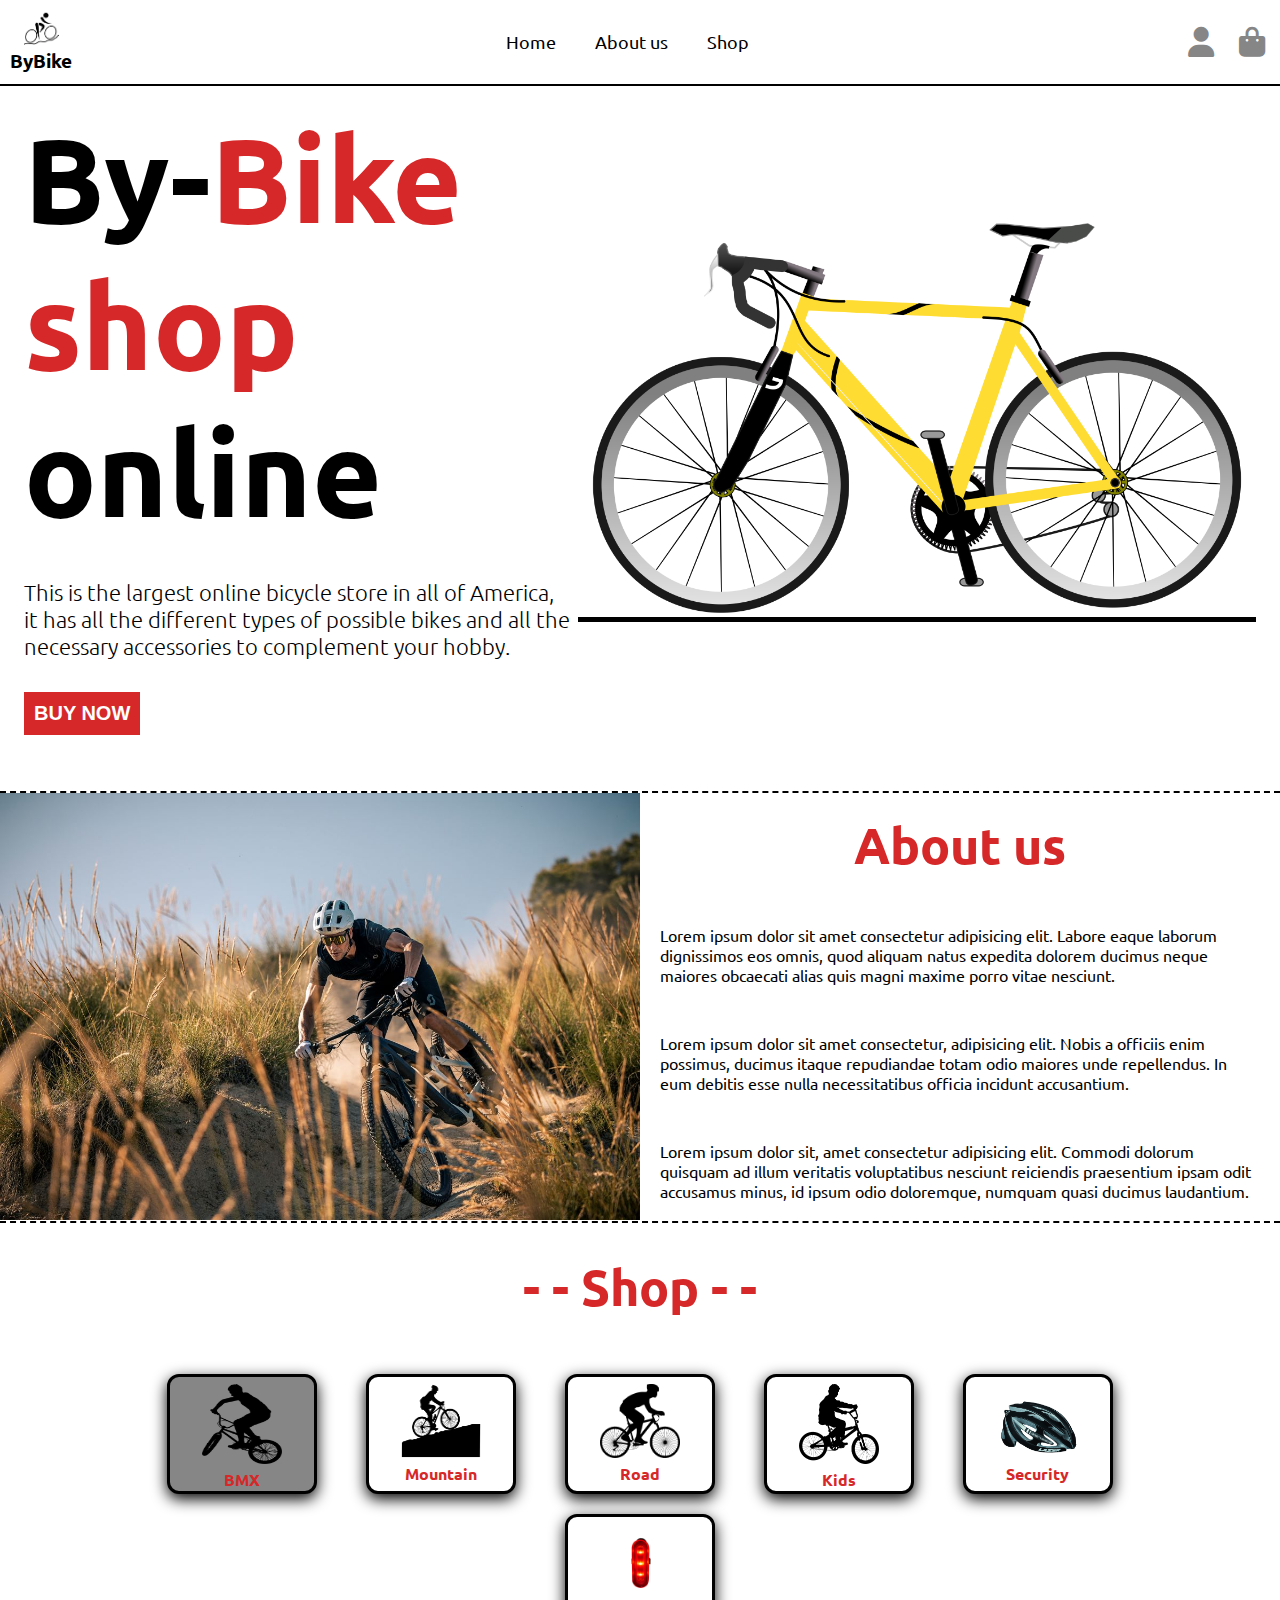
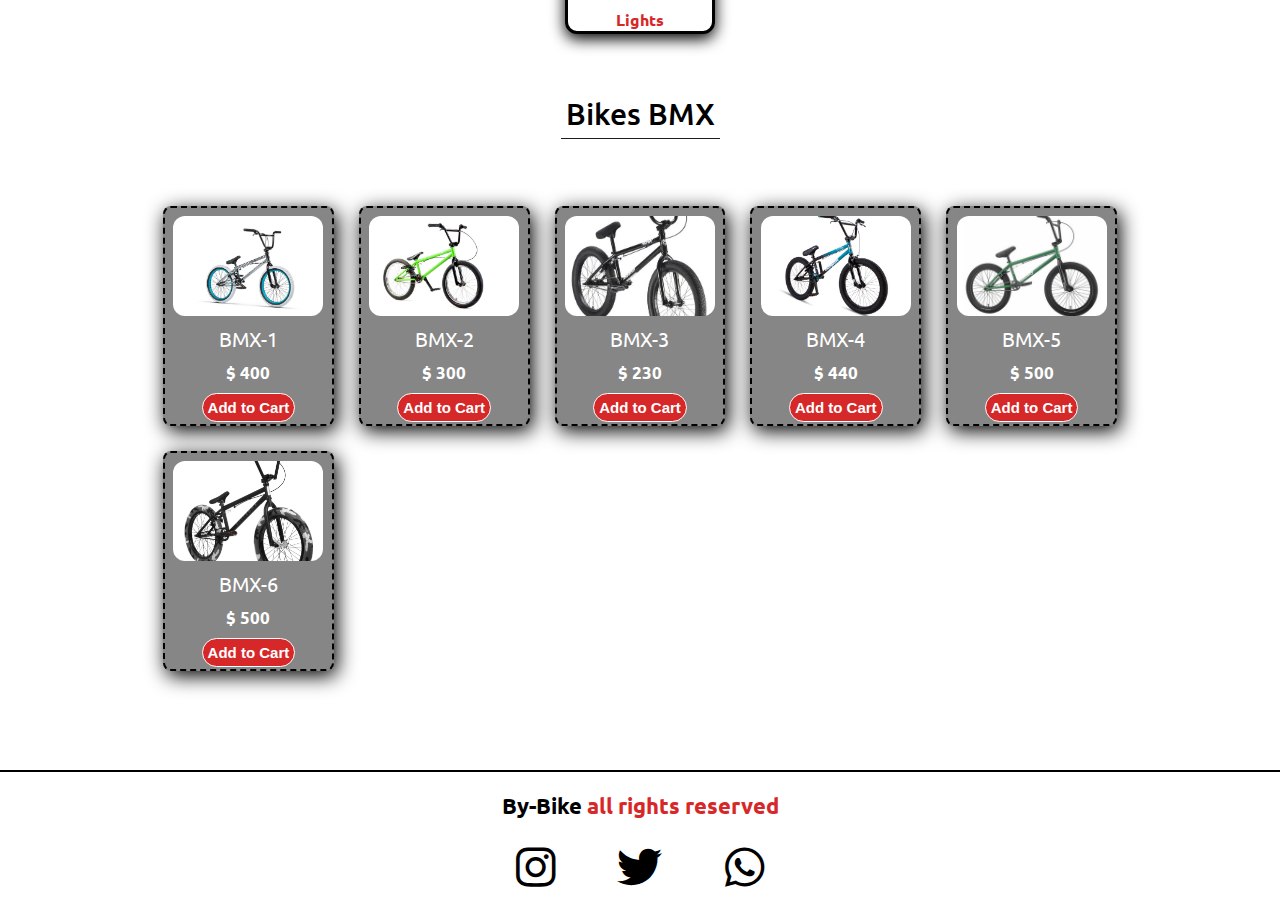
<file: index.html>
<!DOCTYPE html>
<html lang="en">
<head>
    <meta charset="UTF-8">
    <meta http-equiv="X-UA-Compatible" content="IE=edge">
    <meta name="viewport" content="width=device-width, initial-scale=1.0">
    <link rel="stylesheet" href="styles.css">
    <link rel="icon" href="./imgs/logo1.ico">
    <link rel="stylesheet" href="https://cdnjs.cloudflare.com/ajax/libs/font-awesome/6.1.2/css/all.min.css">
    <title>Bike´s Shop</title>
</head>
<body>

    <div class="overlay"></div>
    <header>
        <div class="container-logo">
            <img src="./imgs/logo1.png" alt="logo-bike">
            <h3>ByBike</h3>
        </div>
        <nav class="nav">
            <ul>
                <li><a href="">Home</a></li>
                <li><a href="#about">About us</a></li>
                <li><a href="#filters">Shop</a></li>
            </ul>
        </nav>
        <div class="container-logo-cart">
            <a href="./page-login.html"><i class="fa-solid fa-user"></i></a>
            <i class="fa-solid fa-bag-shopping" id="icon-cart"></i>
            <i class="fa-solid fa-bars" id="icon-menu"></i>
        </div>
        <div class="cart">
            <button class="btn-close-cart">X</button>
            <h4>My cart</h4>
            <div class="products-container"></div>
            <div class="results-container">
                <p>Total:</p>
                <b class="totalPriceCart">$ </b>
            </div>
            <button class="btn-deleteAllProducts">Empty Cart</button>
            <button class="btn-buyCart">Purchase</button>
        </div>
    </header>

    <main class="main">
        
        <div class="landing">
            <div class="landing-title">
                <h1>By-<span>Bike shop</span>  
                    online</h1>
                <p>This is the largest online bicycle store in all of America, it has all the different types of possible bikes and all the necessary accessories to complement your hobby.</p>
                <a href="#filters"><button>BUY NOW</button></a>
            </div>
            <img src="./imgs/landing.png" alt="bike-img">
        </div>
        <div class="about" id="about">
            <img src="./imgs/about1.jpg" alt="bike-people">
            <div class="about-info">
                <h2>About us</h2>
                <p>Lorem ipsum dolor sit amet consectetur adipisicing elit. Labore eaque laborum dignissimos eos omnis, quod aliquam natus expedita dolorem ducimus neque maiores obcaecati alias quis magni maxime porro vitae nesciunt.</p>
                <p>Lorem ipsum dolor sit amet consectetur, adipisicing elit. Nobis a officiis enim possimus, ducimus itaque repudiandae totam odio maiores unde repellendus. In eum debitis esse nulla necessitatibus officia incidunt accusantium.</p>
                <p>Lorem ipsum dolor sit, amet consectetur adipisicing elit. Commodi dolorum quisquam ad illum veritatis voluptatibus nesciunt reiciendis praesentium ipsam odit accusamus minus, id ipsum odio doloremque, numquam quasi ducimus laudantium.</p>
            </div>
        </div>
        <div class="filters" id="filters">
            <h2>- - Shop - -</h2>
            <div class="filter-category-container">
                <div class="filter-category">
                    <img src="./imgs/bmx.png" alt="img-category">
                    <h4>BMX</h4>
                    <div class="case" id="0"></div>
                </div>
                <div class="filter-category">
                    <img src="./imgs/mountainLogo.webp" alt="img-category">
                    <h4>Mountain</h4>
                    <div class="case" id="2"></div>
                </div>
                <div class="filter-category">
                    <img src="./imgs/road.png" alt="img-category">
                    <h4>Road</h4>
                    <div class="case" id="3"></div>
                </div>
                <div class="filter-category">
                    <img src="./imgs/kids.webp" alt="img-category">
                    <h4>Kids</h4>
                    <div class="case" id="1"></div>
                </div>
                <div class="filter-category">
                    <img src="./imgs/casco2.png" alt="img-category">
                    <h4>Security</h4>
                    <div class="case" id="5"></div>
                </div>
                <div class="filter-category">
                    <img src="./imgs/luces.png" alt="img-category">
                    <h4>Lights</h4>
                    <div class="case" id="4"></div>
                </div>
            </div>
            <h3>Bikes BMX</h3>
        </div>
        <div class="filtered-results">
            <!-- <div class="item-container">
                <img src="./imgs/Road/road.jpg" alt="BMX 1">
                <h5>BMX solin</h5>
                <h6>$ 215</h6>
                <button>Add to Cart</button>
            </div>
            <div class="item-container">
                <img src="./imgs/Road/road.jpg" alt="BMX 1">
                <h5>BMX solin</h5>
                <h6>$ 215</h6>
                <button>Add to Cart</button>
            </div>
            <div class="item-container">
                <img src="./imgs/Road/road.jpg" alt="BMX 1">
                <h5>BMX solin</h5>
                <h6>$ 215</h6>
                <button>Add to Cart</button>
            </div>
            <div class="item-container">
                <img src="./imgs/Road/road.jpg" alt="BMX 1">
                <h5>BMX solin</h5>
                <h6>$ 215</h6>
                <button>Add to Cart</button>
            </div>
            <div class="item-container">
                <img src="./imgs/Road/road.jpg" alt="BMX 1">
                <h5>BMX solin</h5>
                <h6>$ 215</h6>
                <button>Add to Cart</button>
            </div>
            <div class="item-container">
                <img src="./imgs/Road/road.jpg" alt="BMX 1">
                <h5>BMX solin</h5>
                <h6>$ 215</h6>
                <button>Add to Cart</button>
            </div>
            <div class="item-container">
                <img src="./imgs/Road/road.jpg" alt="BMX 1">
                <h5>BMX solin</h5>
                <h6>$ 215</h6>
                <button>Add to Cart</button>
            </div>
            <div class="item-container">
                <img src="./imgs/Road/road.jpg" alt="BMX 1">
                <h5>BMX solin</h5>
                <h6>$ 215</h6>
                <button>Add to Cart</button>
            </div>
            <div class="item-container">
                <img src="./imgs/Road/road.jpg" alt="BMX 1">
                <h5>BMX solin</h5>
                <h6>$ 215</h6>
                <button>Add to Cart</button>
            </div>
            <div class="item-container">
                <img src="./imgs/Road/road.jpg" alt="BMX 1">
                <h5>BMX solin</h5>
                <h6>$ 215</h6>
                <button>Add to Cart</button>
            </div> -->
        </div>
        <footer class="footer">
            <h5>By-Bike <span>all rights reserved</span></h5>
            <div class="socials">
                <i class="fa-brands fa-instagram"></i>
                <i class="fa-brands fa-twitter"></i>
                <i class="fa-brands fa-whatsapp"></i>
            </div>
        </footer>
    </main>
    
    <script src="data.js"></script>
    <script src="index.js"></script>
    
</body>
</html>
</file>
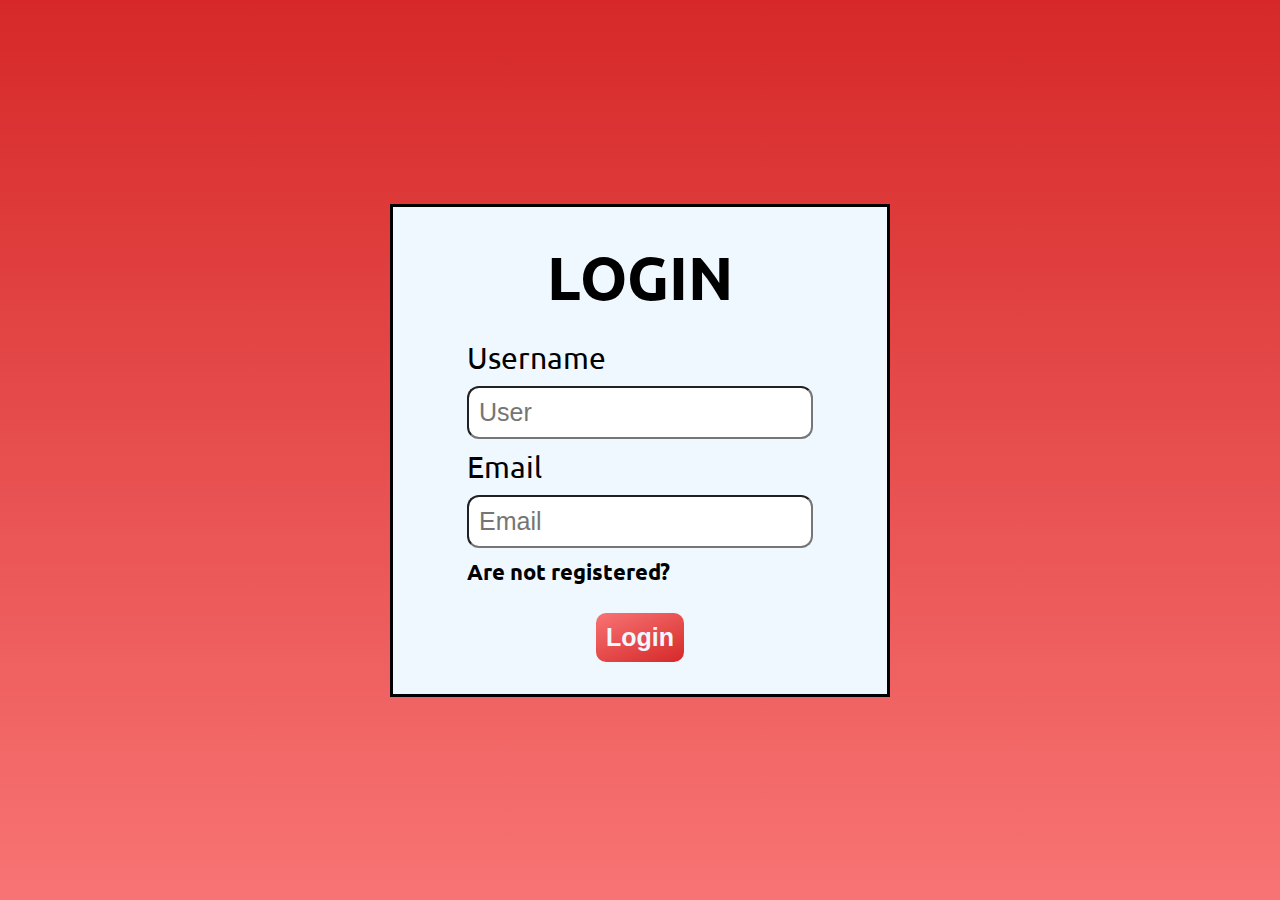
<file: page-login.html>
<!DOCTYPE html>
<html lang="en">
<head>
    <meta charset="UTF-8">
    <meta http-equiv="X-UA-Compatible" content="IE=edge">
    <meta name="viewport" content="width=device-width, initial-scale=1.0">
    <link rel="stylesheet" href="page-login.css">
    <link rel="icon" href="./imgs/user-solid.ico">
    <title>Login</title>
</head>
<body>
    <div class="login-container">
        <h2>LOGIN</h2>
        <form class="form-login">
            <label for="username">Username</label>
            <input type="text" name="username" placeholder="User">
            <label for="email">Email</label>
            <input type="email" name="email" placeholder="Email">
            <a id="changePage">Are not registered?</a>
        </form>
        <a href="./index.html"><input type="submit" class="button-submit" value="Login"></a>
    </div>
    <script src="indexLogin.js"></script>
</body>
</html>
</file>
<file: styles.css>
@import url('https://fonts.googleapis.com/css2?family=Merriweather:wght@300;400;700&family=Ubuntu:wght@300;400;500&display=swap');

* {
    padding: 0;
    margin: 0;
    box-sizing: border-box;
}

:root {
    --second-color: #D62828;
    --white: white;
    --width: 1550px;
    --grey: rgb(134, 134, 134);
    --grey2: rgb(29, 29, 29);
}

html {
    scroll-behavior: smooth;
}

body {
    background-color: var(--grey2);
    font-family: 'Ubuntu', sans-serif;
}

main {
    position: relative;
    top: 82px;
}

.overlay {
    position: fixed;
    height: 200%;
    width: 100vw;
    z-index: 3;
    background: rgba(255, 255, 255, 0.05);
    box-shadow: 0 8px 32px 0 rgba(31, 38, 135, 0.37);
    backdrop-filter: blur(5px);
    -webkit-backdrop-filter: blur(5px);
    display: none;
}

.show-overlay {
    display: block;
}

/* Header */

header {
    display: flex;
    align-items: center;
    justify-content: space-between;
    width: 100%;
    max-width: var(--width);
    margin: 0 auto;
    background-color: var(--white);
    border-bottom: 2px solid black;
    position: fixed;
    right: 0;
    left: 0;
    z-index: 4;
}

nav {
    z-index: 20;
}

nav a {
    text-decoration: none;
    color: black;
    font-size: 18px;
    font-weight: 400;
    transition: color ease .3s, font-weight ease .2s;
}

nav a:hover {
    transition: color ease .3s, font-weight ease .2s;
    font-weight: 700;
    color: var(--second-color);
}

header nav {
    width: 25%;
}

#icon-menu {
    display: none;
}

header nav ul {
    display: flex;
    align-items: center;
    justify-content: space-evenly;
    list-style: none;
}

.container-logo {
    text-align: center;
    padding: 10px;
}

.container-logo img {
    width: 35px;
}

.container-logo-cart {
    display: flex;
    align-items: center;
    justify-content: space-around;
    gap: 25px;
    padding: 15px;
}

.container-logo-cart i {
    font-size: 30px;
    cursor: pointer;
    color: var(--grey);
    transition: color ease .3s;
}

.container-logo-cart i:hover {
    transition: color ease .3s;
    color: var(--second-color);
}

@media screen and (max-width: 768px) {
    #icon-menu {
        display: flex;
    }
    nav {
        position: absolute;
        display: none;
        width: 100vw !important;
        top: 82px;
        background-color: var(--second-color);
        text-align: center;
    }
    nav ul {
        flex-direction: column;
        justify-content: center;
        align-items: center;
        width: 100%;
    }
    nav ul li {
        display: block;
        width: 100%;
    }
    nav a {
        color: white;
        font-weight: 500;
        display: block;
        width: 100%;
        padding: 15px;
        font-size: 25px;
        border-bottom: 2px solid white;
    }
    nav a:hover {
        color: black;
    }
}

/* Landing page */

.main {
    background-color: var(--white);
    max-width: var(--width);
    margin: 0 auto;
    width: 100%;
}

.landing {
    display: flex;
    align-items: center;
    justify-content: space-around;
    gap: 0.5em;
    padding: 1.5em;
    margin-bottom: 2em;
}

.landing-title {
    display: flex;
    align-items: flex-start;
    justify-content: space-around;
    flex-direction: column;
    gap: 2em;
}

.landing-title h1 {
    font-size: 7.5em;
}

.landing-title span {
    color: var(--second-color);
}

.landing-title p {
    font-size: 22px;
    font-weight: 300;
}

.landing-title button {
    padding: 10px;
    font-size: 20px;
    font-weight: 700;
    border: none;
    cursor: pointer;
    background-color: var(--second-color);
    color: var(--white);
    transition: background-color ease .3s;
}

.landing-title button:hover {
    transition: background-color ease .3s;
    background-color: #f83b3b;
}

.landing img {
    width: 55%;
    border-bottom: 5px solid black;
}

@media screen and (max-width: 1010px) {
    .landing img {
        display: none;
    }
    .landing-title {
        align-items: center;
        justify-content: center;
        text-align: center;
    }
    .landing-title button {
        font-size: 28px;
    }
}

@media screen and (max-width: 470px) {
    .landing-title h1 {
        font-size: 5em;
    }
}

/* About section */

.about {
    display: flex;
    align-items: flex-start;
    justify-content: space-around;
    border-top: 2px dashed black;
    margin-bottom: 2em;
    border-bottom: 2px dashed black;
}

.about img {
    width: 50%;
    height: 100%;
}

.about-info {
    display: flex;
    flex-direction: column;
    align-items: center;
    justify-content: space-between;
    padding: 1.25em;
    gap: 3em;
}

.about-info h2 {
    color: var(--second-color);
    font-size: 50px;
}

@media screen and (max-width: 1262px) {
    .about {
        border-top: 3px dashed black;
        border-bottom: 3px dashed black;
    }
    .about img {
        display: none;
    }
    .about-info {
        text-align: center;
        padding: 1.75em;
    }
    .about-info p {
        width: 75%;
        font-size: 20px;
        font-weight: 400;
    }
    .about-info h2 {
        font-size: 60px;
    }
}

@media screen and (max-width: 425px) {
    .about-info p {
        width: 85%;
    }
    .about-info {
        gap: 1.25em;
    }

}

/* Filters */

.filters {
    display: flex;
    align-items: center;
    flex-direction: column;
    gap: 30px;
}

.filters h2 {
    color: var(--second-color);
    font-size: 50px;
}

.filters h3 {
    font-size: 30px;
    font-weight: 500;
    padding: 5px;
    border-bottom: 1px solid var(--grey2);
}

.filter-category-container {
    display: flex;
    width: 80%;
    align-items: center;
    justify-content: space-around;
    padding: 15px;
    flex-wrap: wrap;
}

.filter-category {
    width: 150px;
    height: 120px;
    background-color: var(--white);
    display: flex;
    flex-direction: column;
    align-items: center;
    border-radius: 12px;
    justify-content: space-around;
    cursor: pointer;
    gap: 5px;
    padding: 7px;
    border: 3px solid black;
    transition: background-color ease .3s;
    box-shadow: 0px 5px 15px black;
    margin: 10px;
}

.active {
    background-color: var(--grey);
}

.case {
    z-index: 2;
    width: 150px;
    height: 120px;
    border-radius: 12px;
    position: absolute;
}

.filter-category:hover {
    transition: background-color ease .3s;
    background-color: rgb(182, 182, 182);
}

.filter-category h4 {
    color: #D62828;
}

.filter-category img {
    width: 80px;
    height: 80px;
}

@media screen and (max-width: 768px) {
    .filter-category {
        height: 110px;
        width: 120px;
    }
}

@media screen and (max-width: 500px) {
    .filter-category img {
        width: 40px;
        height: 40px;
    }
    .filter-category {
        width: 80px;
        height: 80px;
    }
}

/* Filtered results */

.filtered-results {
    margin: 0 auto;
    width: 80%;
    margin-top: 2em;
    display: grid;
    grid-template-columns: repeat(auto-fit, minmax(150px, 1fr));
    padding: 35px;
    gap: 25px;
}

.item-container {
    height: 220px;
    width: auto;
    overflow: hidden;
    background-color: var(--grey);
    border-radius: 8px;
    padding: 8px;
    display: flex;
    align-items: center;
    flex-direction: column;
    gap: 10px;
    box-shadow: 3px 5px 20px black;
    border: 2px dashed black;
}

.item-container img {
    width: 150px;
    height: 100px;
    border-radius: 12px;
    object-fit: cover;
}

.item-container h5 {
    font-size: 20px;
    font-weight: 400;
    color: var(--white);
}

.item-container h6 {
    font-size: 17px;
    font-weight: 700;
    color: var(--white);
}

.item-container button {
    font-size: 15px;
    padding: 5px;
    background-color: var(--second-color);
    border: 1px solid var(--white);
    color: var(--white);
    font-weight: 700;
    cursor: pointer;
    border-radius: 16px;
    transition: background-color ease .3s;
}

.item-container button:hover {
    transition: background-color ease .3s;
    background-color: #f83b3b;
}

@media screen and (max-width: 768px) {
    .item-container button {
        font-size: 18px;
    }
}

@media screen and (max-width: 500px) {
    .filtered-results {
        width: 250px;
    }
}

/* Footer */

.footer {
    display: flex;
    align-items: center;
    flex-direction: column;
    gap: 25px;
    margin-top: 4em;
    border-top: 2px solid black;
    padding: 20px;
}

.footer h5 {
    font-size: 22px;
}

.footer span {
    color: var(--second-color);
}

.socials {
    display: flex;
    align-items: center;
    justify-content: space-around;
    width: 25%;
}

.socials i {
    font-size: 45px;
    cursor: pointer;
    transition: color ease .4s;
}

.socials i:hover {
    transition: color ease .4s;
    color: var(--second-color);
}

@media screen and (max-width: 1262px) {
    .socials {
        gap: 35px;
    }
    .socials i {
        font-size: 60px;
    }
}

/* Cart */

.cart {
    width: 450px;
    background-color: var(--grey);
    padding: 15px;
    display: flex;
    flex-direction: column;
    align-items: flex-start;
    justify-content: space-around;
    gap: 15px;
    position: absolute;
    top: 0;
    right: 0;
    z-index: 20;
    border-bottom-left-radius: 12px;
    border-bottom: 2px dashed black;
    border-left: 2px dashed black;
    transform: translateY(-150%);
    transition: transform ease 1s;
    max-height: 100vh;
}

.open {
    transform: translateY(0%);
    transition: transform ease 1s;
}

.open-menu {
    display: flex;
}

.cart button {
    padding: 7px;
    font-size: 30px;
    font-weight: 600;
    background-color: var(--second-color);
    border-radius: 8px;
    color: var(--white);
    border: 2px solid black;
    cursor: pointer;
}

.no-show {
    display: none;
}

.cart button:hover {
    transition: background-color ease .4s;
    background-color: #f83b3b;
}

.cart h4 {
    font-size: 35px;
}

.product {
    display: flex;
    align-items: center;
    justify-content: space-around;
    background-color: var(--second-color);
    padding: 12px;
    border-radius: 8px;
    border: 2px solid var(--white);
    gap: 20px;
}

.product h5 {
    font-size: 28px;
    color: white;
}

.product img {
    width: 80px;
    height: 80px;
    object-fit: cover;
    border-radius: 8px;
}

.product div {
    display: flex;
    align-items: center;
    gap: 5px;
}

.product div input {
    font-size: 25px;
    font-weight: 700;
    color: var(--white);
    background-color: var(--second-color);
    border: none;
    outline: none;
    width: 30px;
    text-align: center;
}

.products-container {
    display: flex;
    flex-direction: column;
    gap: 20px;
    max-height: 620px;
    overflow: scroll;
}

.product div button {
    background-color: black;
    border: 1px solid white;
    padding: 8px;
    width: 40px;
}

.disabled {
    background-color: var(--grey) !important;
}

.product div button:hover {
    background-color: var(--grey);
}

.results-container {
    display: flex;
    align-items: center;
    justify-content: space-between;
    width: 80%;
    border-bottom: 2px dashed black;
    border-top: 2px dashed black;
    padding: 15px;
}

.results-container p, .results-container b {
    font-size: 24px;
}

.results-container b {
    color: white;
    font-size: 30px;
}

@media screen and (max-width: 768px) {
    .cart {
        width: 400px;
    }
    .product h5 {
        font-size: 22px;
    }
    .product div button {
        font-size: 22px;
    }
}

@media screen and (max-width: 425px) {
    .cart {
        width: 100vw;
        border-bottom-left-radius: 0px;
        border-left: none;
    }
    .products-container {
        gap: 10px;
        width: 100%;
    }
    .product {
        gap: 13px;
        padding: 8px;
    }
    .product img {
        width: 60px;
        height: 60px;
    }
    .product button {
        font-size: 16px;
    }
    .product h5 {
        font-size: 18px;
    }
    .results-container {
        width: 100%;
    }
}
</file>
<file: page-login.css>
@import url('https://fonts.googleapis.com/css2?family=Merriweather:wght@300;400;700&family=Ubuntu:wght@300;400;500&display=swap');

* {
    margin: 0;
    padding: 0;
    box-sizing: border-box;
}

body {
    display: flex;
    align-items: center;
    justify-content: center;
    height: 100vh;
    width: 100vw;
    font-family: 'Ubuntu', sans-serif;
    background: linear-gradient(0deg, rgba(248,116,116,1) 0%, rgba(214,40,40,1) 100%);
}

.login-container {
    display: flex;
    flex-direction: column;
    align-items: center;
    justify-content: center;
    width: 500px;
    margin: 0 auto;
    border: 3px solid black;
    padding: 30px;
    position: absolute;
    gap: 25px;
    background-color: aliceblue;
}

.login-container h2 {
    font-size: 60px;
}

.login-container input {
    padding: 10px;
    font-size: 25px;
    border-radius: 12px;
    outline: none;
}

.login-container label {
    font-size: 30px;

}

.form-login {
    display: flex;
    flex-direction: column;
    align-items: flex-start;
    gap: 10px;
}

.form-login a {
    font-weight: 900;
    cursor: pointer;
    font-size: 22px;
}

.button-submit {
    width: 100%;
    font-weight: 700;
    background: linear-gradient(158deg, rgba(248,116,116,1) 0%, rgba(214,40,40,1) 100%);
    cursor: pointer;
    color: aliceblue;
    border: 2px solid aliceblue;
}

.button-submit:hover {
    background: rgba(214,40,40,1);
}

@media screen and (max-width: 570px) {
    .login-container {
        width: 380px;
    }
}

@media screen and (max-width: 450px) {
    .login-container {
        width: 300px;
        padding: 20px;
    }
    .login-container input {
        font-size: 20px;
        padding: 6px;
    }
    .login-container label {
        font-size: 25px;
    }

}
</file>
